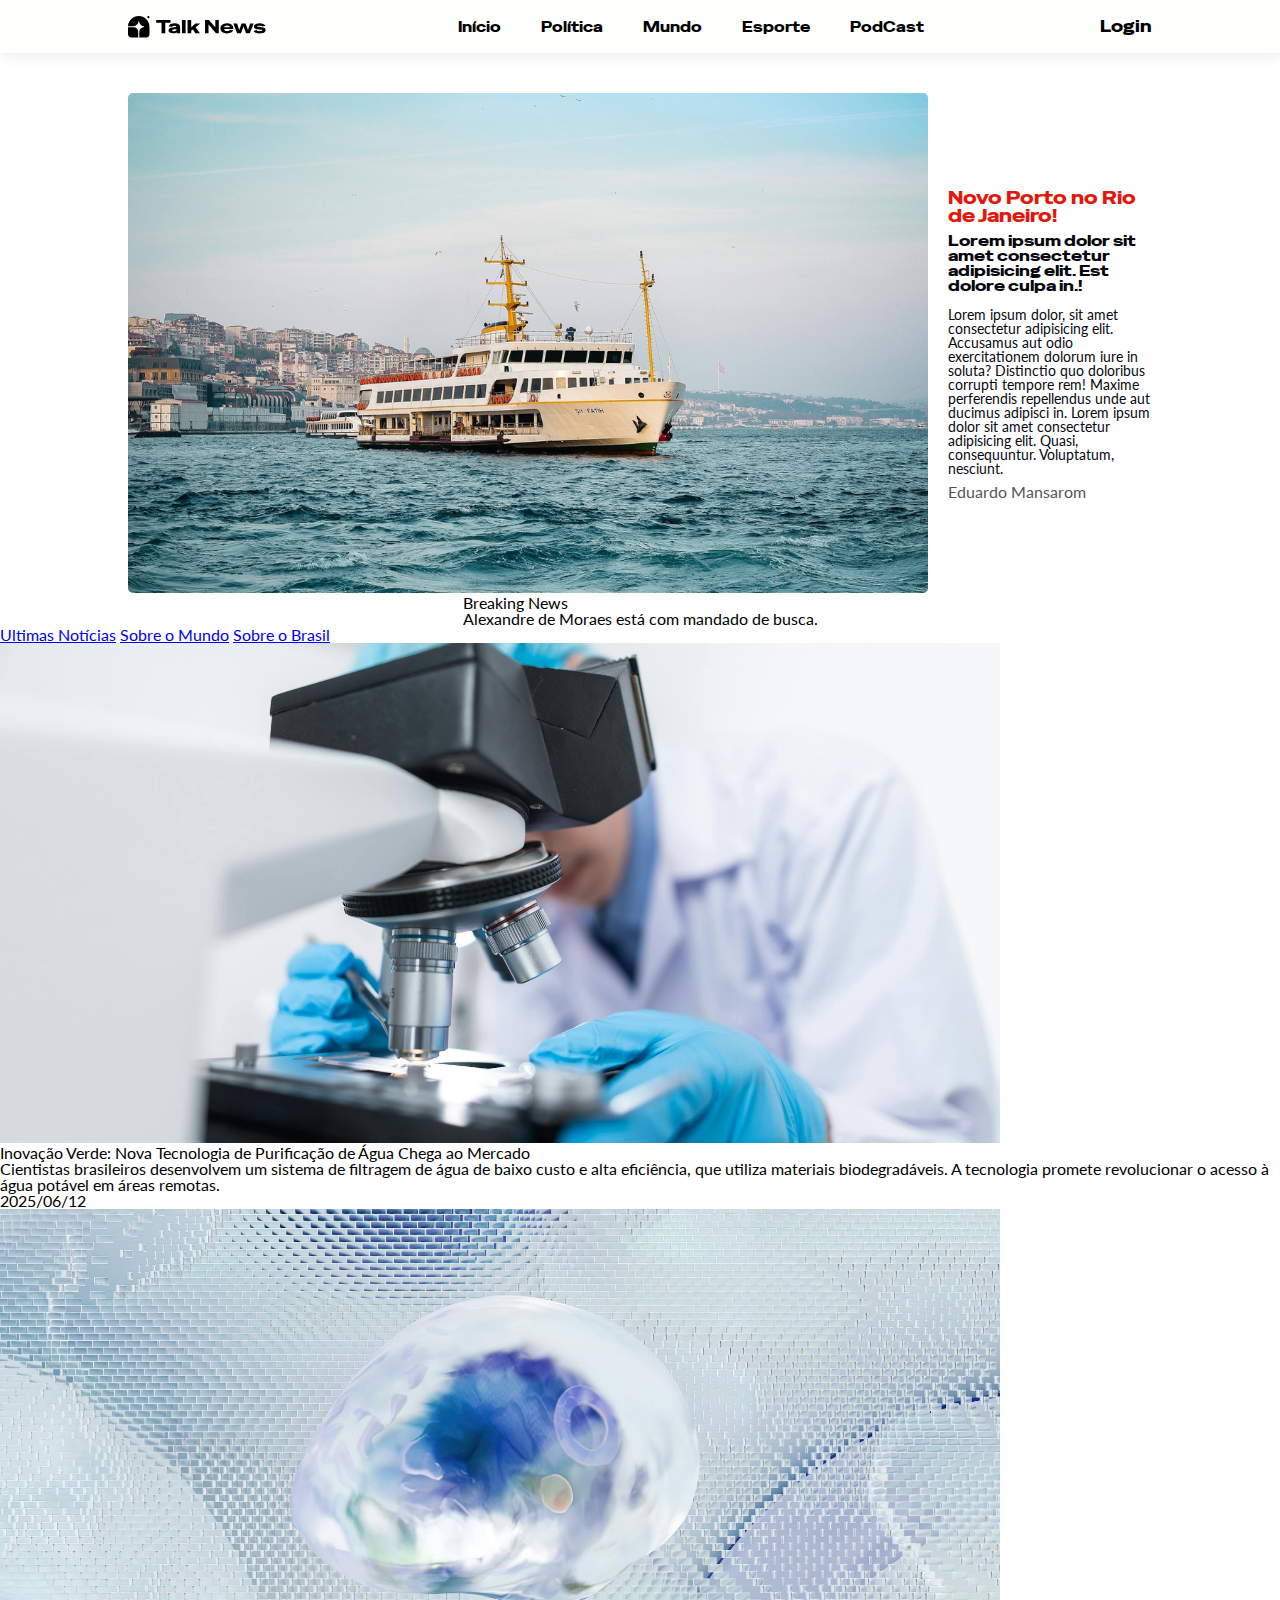
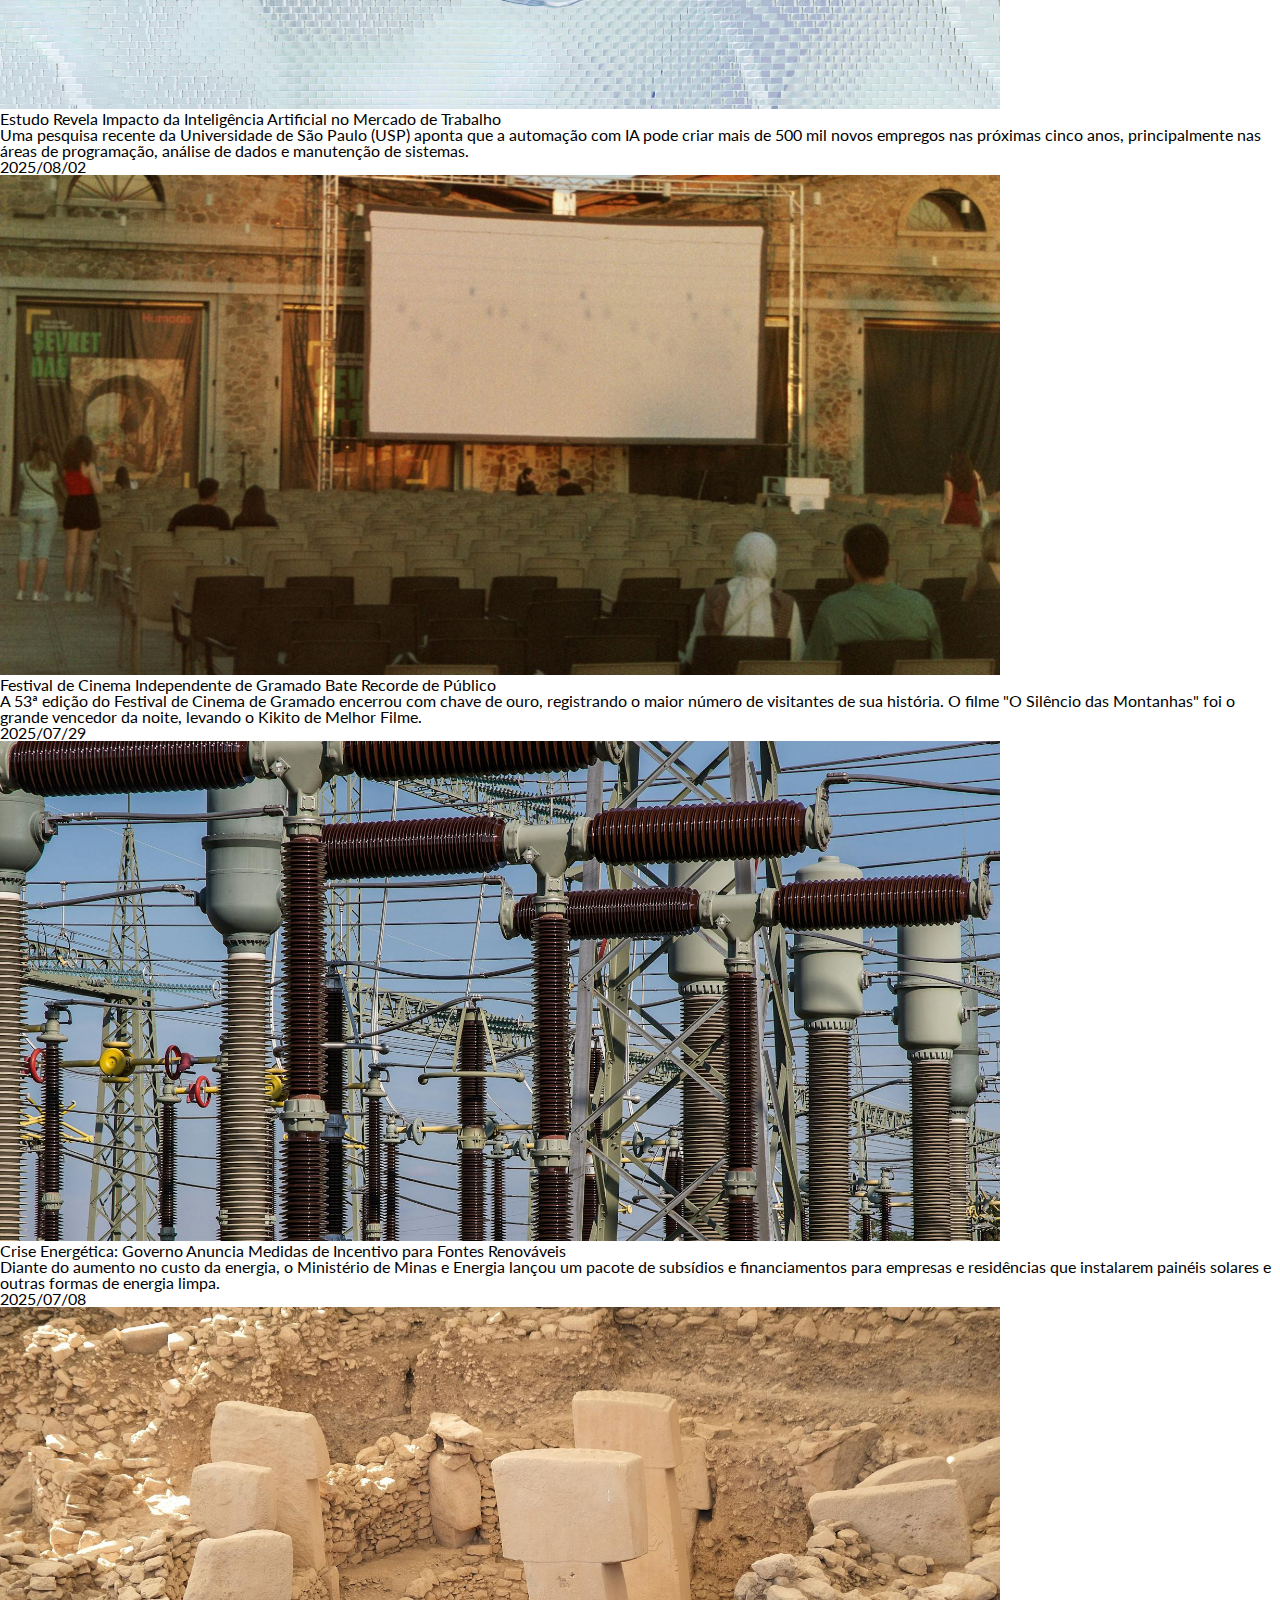
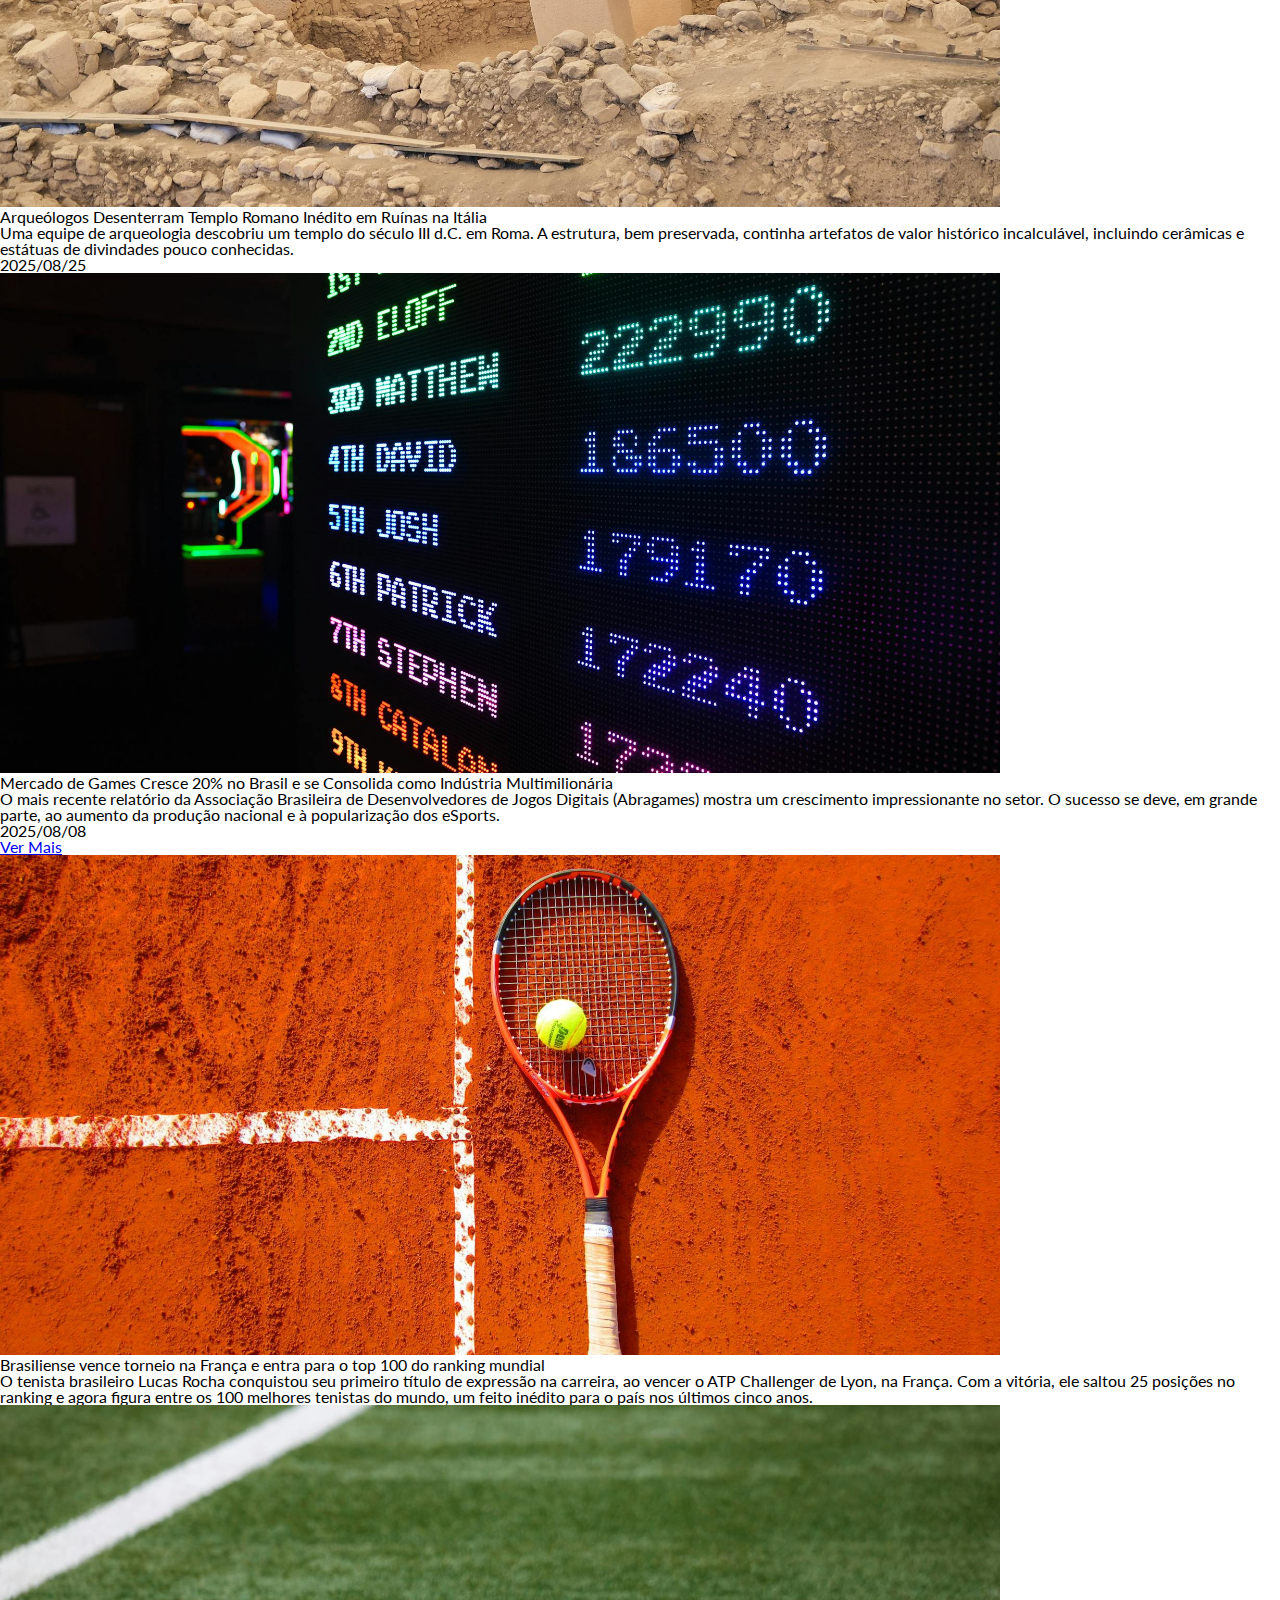
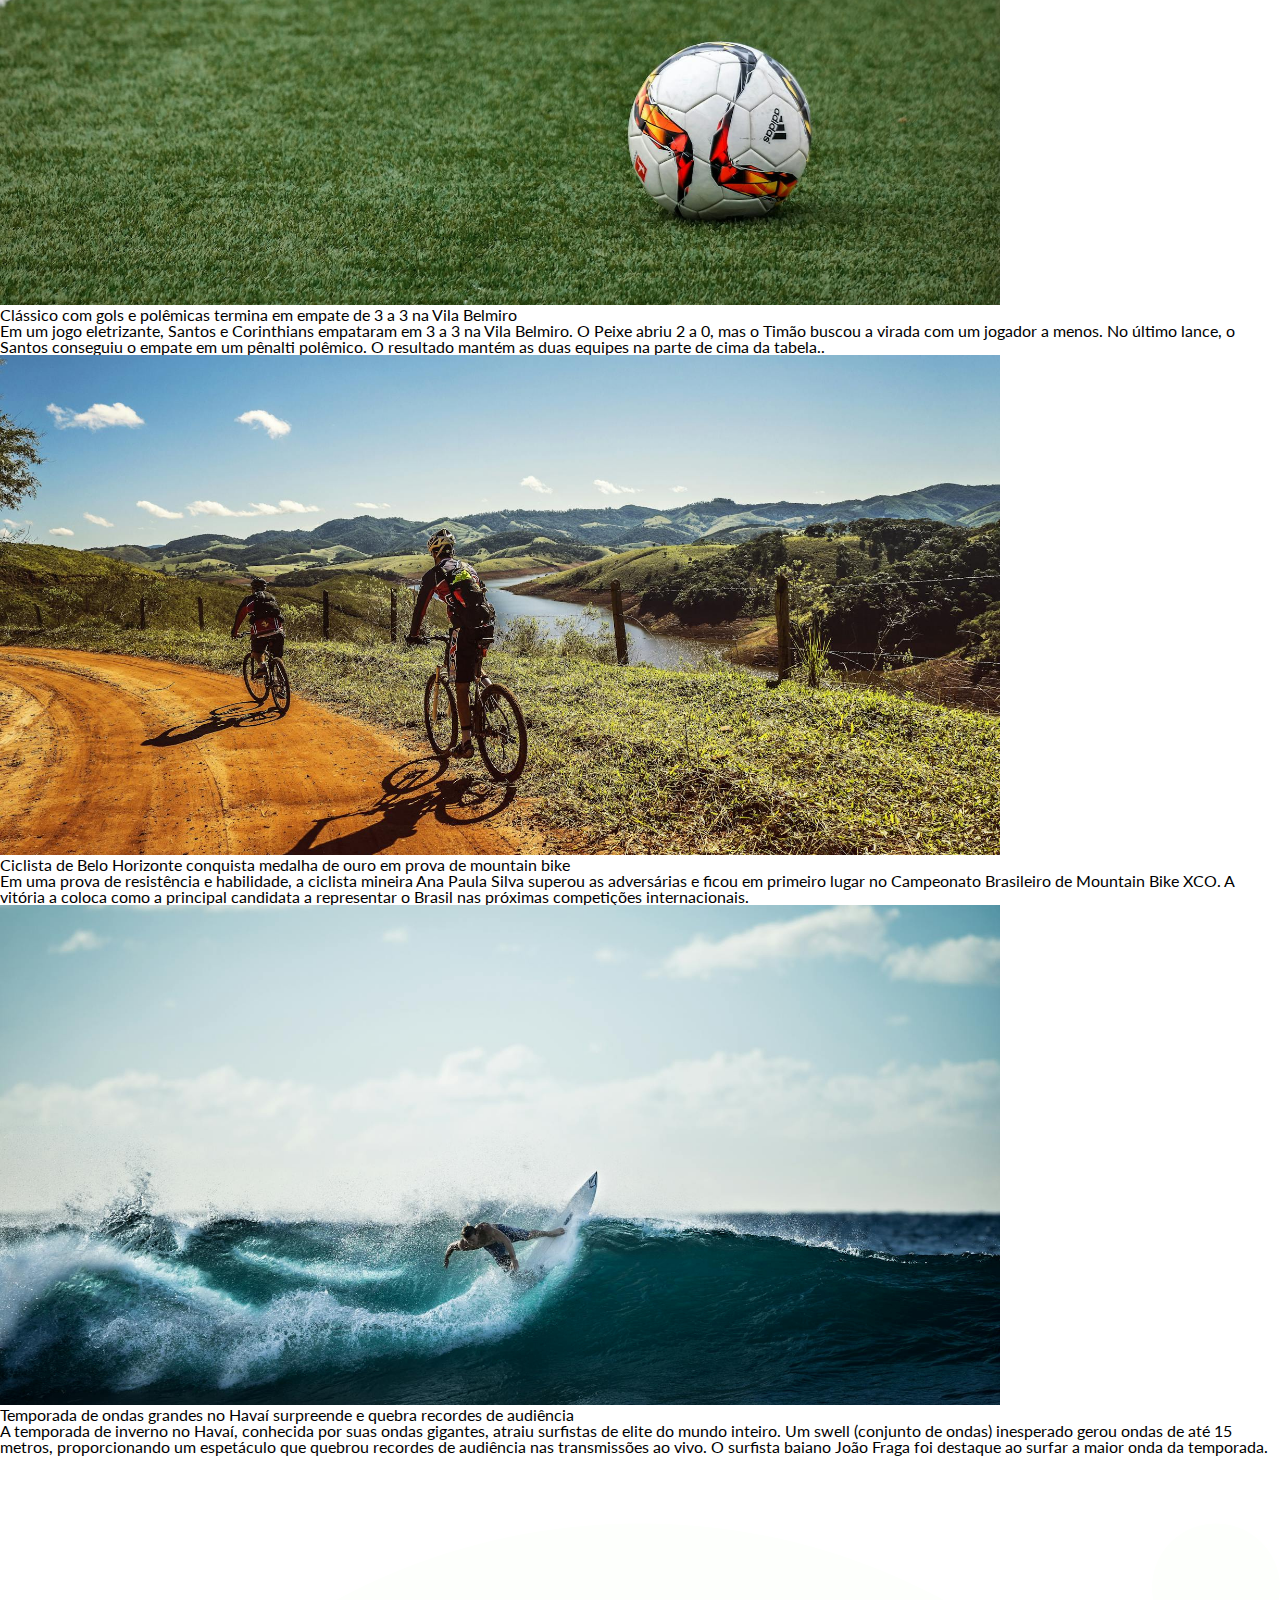
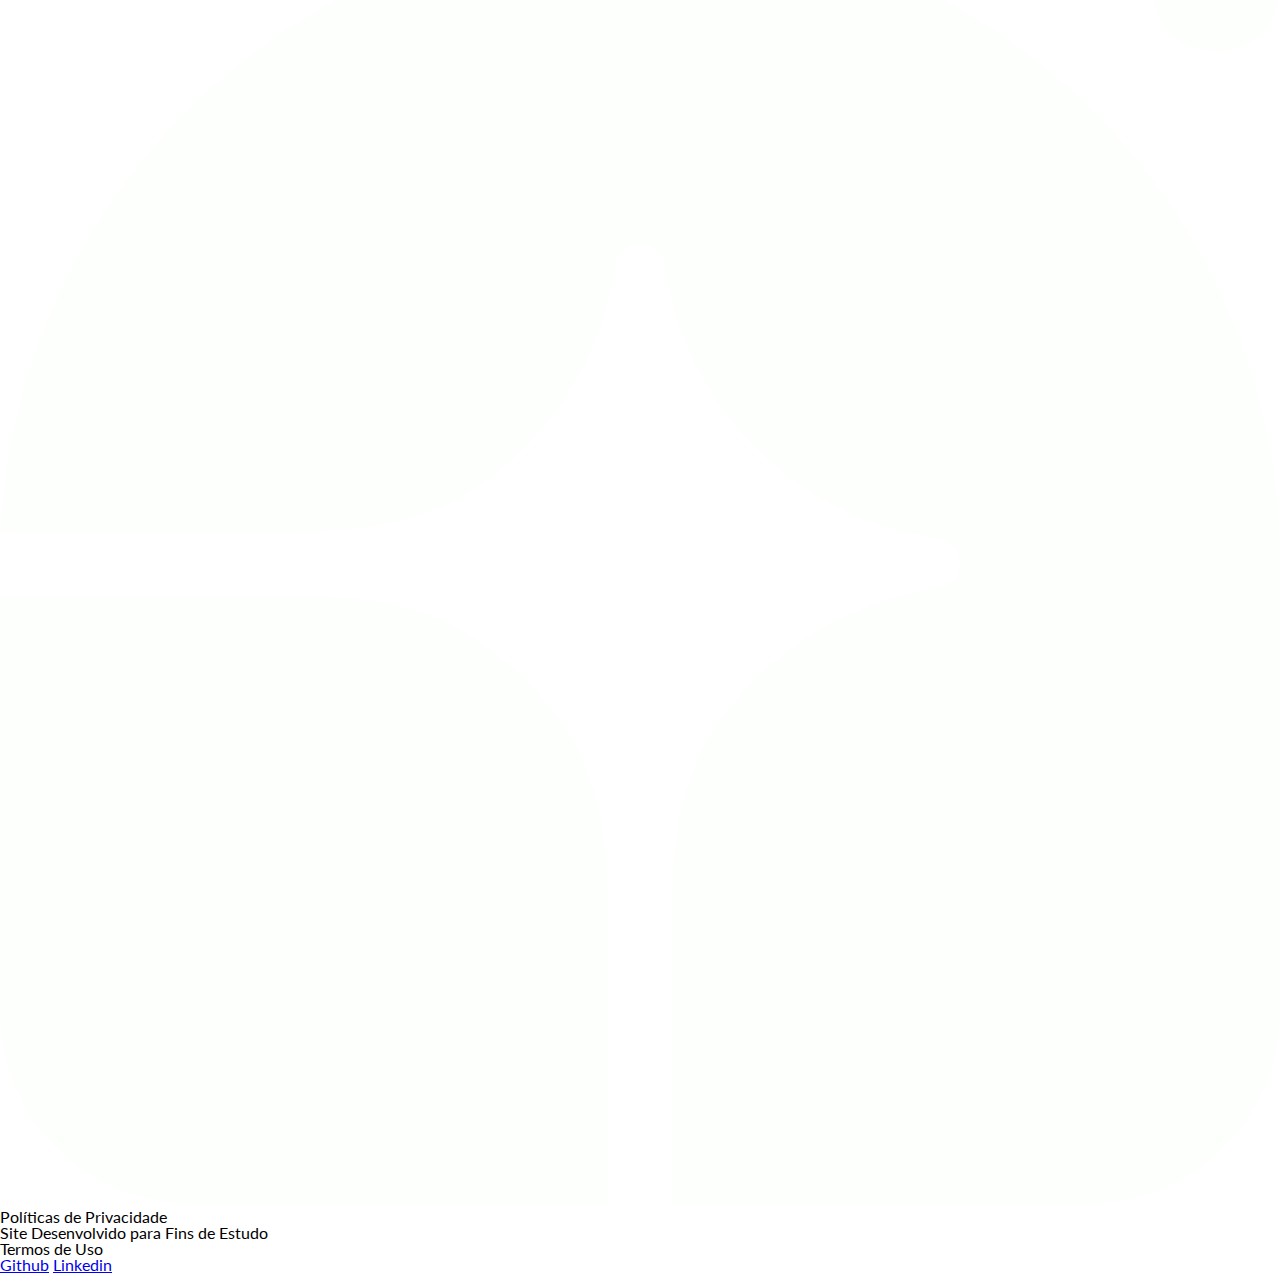
<file: index.html>
<!DOCTYPE html>
<html lang="pt-br">
<head>
    <meta charset="UTF-8">
    <meta name="viewport" content="width=device-width, initial-scale=1.0">
    <title>Talk News</title>

    <link rel="stylesheet" href="css/style.css">
    
</head>
<body>
    <div class="container">
        <header class="header">
            <div class="header-container-menu">
                <div class="logo">
                    <img src="image/talknews.svg" alt="" id="imagem-header">
                </div>

                <nav class="nav-menu">
                        <a href="#" class="menu">Início</a>
                        <a href="#" class="menu">Política</a>
                        <a href="#" class="menu">Mundo</a>
                        <a href="" class="menu">Esporte</a>
                        <a href="#" class="menu">PodCast</a>
                </nav>
                <div class="log-in">
                    <p class="btn-log-in">Login</p>
                </div>
            </div>
        </header>
        <main class="main">
            <div class="news-initial-container">
                <figure>
                        <img src="image/news/news-01.png" alt="" class="image-initial">
                </figure>
                <div class="news-description-initial-main">
                    <h1 class="title-initial">Novo Porto no Rio de Janeiro!</h1>
                    <h2 class="subtitle-initial">Lorem ipsum dolor sit amet consectetur adipisicing elit. Est dolore culpa in.!</h2>
                    
                    <p class="paragraph">Lorem ipsum dolor, sit amet consectetur adipisicing elit. Accusamus aut odio exercitationem dolorum iure in soluta? Distinctio quo doloribus corrupti tempore rem! Maxime perferendis repellendus unde aut ducimus adipisci in.  Lorem ipsum dolor sit amet consectetur adipisicing elit. Quasi, consequuntur. Voluptatum, nesciunt.</p>
                    
                    <p class="author">Eduardo Mansarom</p>
                </div>
            </div>
            <div class="featured-news">
                <p class="type-news">Breaking News</p>
                <p class="paragraph-featured-news">Alexandre de Moraes está com mandado de busca.</p>
            </div>

            <div class="news-middle-container">
                <nav class="menu-middle-news">
                    <a href="#" class="menu-middle">Ultimas Notícias</a>
                    <a href="#" class="menu-middle">Sobre o Mundo</a>
                    <a href="#" class="menu-middle">Sobre o Brasil</a>
                </nav>

                <div class="news-middle">
                    <section class="section-news">
                        <picture>
                            <img src="image/news/1.png" alt="" class="image-middle-news">
                        </picture>
                        <h2 class="subtitle-middle-news">Inovação Verde: Nova Tecnologia de Purificação de Água Chega ao Mercado</h2>

                        <p class="paragraph-middle-news">Cientistas brasileiros desenvolvem um sistema de filtragem de água de baixo custo e alta eficiência, que utiliza materiais biodegradáveis. A tecnologia promete revolucionar o acesso à água potável em áreas remotas.</p>
                        <data value="2025" class="data-news">2025/06/12</data>
                    </section>
                    <section class="section-news">
                        <picture>
                            <img src="image/news/2.png" alt="" class="image-middle-news">
                        </picture>
                        <h2 class="subtitle-middle-news">Estudo Revela Impacto da Inteligência Artificial no Mercado de Trabalho</h2>

                        <p class="paragraph-middle-news">Uma pesquisa recente da Universidade de São Paulo (USP) aponta que a automação com IA pode criar mais de 500 mil novos empregos nas próximas cinco anos, principalmente nas áreas de programação, análise de dados e manutenção de sistemas.</p>
                        <data value="2025" class="data-news">2025/08/02</data>
                    </section>
                     <section class="section-news">
                        <picture>
                            <img src="image/news/3.png" alt="" class="image-middle-news">
                        </picture>
                        <h2 class="subtitle-middle-news">Festival de Cinema Independente de Gramado Bate Recorde de Público</h2>

                        <p class="paragraph-middle-news">A 53ª edição do Festival de Cinema de Gramado encerrou com chave de ouro, registrando o maior número de visitantes de sua história. O filme "O Silêncio das Montanhas" foi o grande vencedor da noite, levando o Kikito de Melhor Filme.</p>

                        <data value="2025" class="data-news">2025/07/29</data>
                    </section>
                    <section class="section-news">
                        <picture>
                            <img src="image/news/4.png" alt="" class="image-middle-news">
                        </picture>
                        <h2 class="subtitle-middle-news">Crise Energética: Governo Anuncia Medidas de Incentivo para Fontes Renováveis</h2>

                        <p class="paragraph-middle-news">Diante do aumento no custo da energia, o Ministério de Minas e Energia lançou um pacote de subsídios e financiamentos para empresas e residências que instalarem painéis solares e outras formas de energia limpa.</p>
                        <data value="2025" class="data-news">2025/07/08</data>
                    </section>
                    <section class="section-news">
                        <picture>
                            <img src="image/news/5.png" alt="" class="image-middle-news">
                        </picture>
                        <h2 class="subtitle-middle-news">Arqueólogos Desenterram Templo Romano Inédito em Ruínas na Itália</h2>

                        <p class="paragraph-middle-news">Uma equipe de arqueologia descobriu um templo do século III d.C. em Roma. A estrutura, bem preservada, continha artefatos de valor histórico incalculável, incluindo cerâmicas e estátuas de divindades pouco conhecidas.</p>
                        <data value="2025" class="data-news">2025/08/25</data>
                    </section>
                    <section class="section-news">
                        <picture>
                            <img src="image/news/6.png" alt="" class="image-middle-news">
                        </picture>
                        <h2 class="subtitle-middle-news">Mercado de Games Cresce 20% no Brasil e se Consolida como Indústria Multimilionária</h2>

                        <p class="paragraph-middle-news">O mais recente relatório da Associação Brasileira de Desenvolvedores de Jogos Digitais (Abragames) mostra um crescimento impressionante no setor. O sucesso se deve, em grande parte, ao aumento da produção nacional e à popularização dos eSports.</p>
                        <data value="2025" class="data-news">2025/08/08</data>
                    </section>
                    
                    <section class="view-more">
                        <a href="#" class="anchor-viewmore">Ver Mais</a>
                    </section>
                </div>
            </div>
                
                <div class="overview-news">
                    <section class="section-news-overview">
                        <picture>
                            <img src="image/news/8.png" alt="" class="image-news-overview">
                        </picture>
                        <div class="description-news-overview">
                            <h2 class="subtitle-news-overview">Brasiliense vence torneio na França e entra para o top 100 do ranking mundial</h2>
    
                            <p class="paragraph-news-overview">O tenista brasileiro Lucas Rocha conquistou seu primeiro título de expressão na carreira, ao vencer o ATP Challenger de Lyon, na França. Com a vitória, ele saltou 25 posições no ranking e agora figura entre os 100 melhores tenistas do mundo, um feito inédito para o país nos últimos cinco anos.</p>
                        </div>
                    </section>

                     <section class="section-news-overview">
                        <picture>
                            <img src="image/news/9.png" alt="" class="image-news-overview">
                        </picture>
                        <div class="description-news-overview">
                            <h2 class="subtitle-news-overview">Clássico com gols e polêmicas termina em empate de 3 a 3 na Vila Belmiro</h2>
    
                            <p class="paragraph-news-overview"> Em um jogo eletrizante, Santos e Corinthians empataram em 3 a 3 na Vila Belmiro. O Peixe abriu 2 a 0, mas o Timão buscou a virada com um jogador a menos. No último lance, o Santos conseguiu o empate em um pênalti polêmico. O resultado mantém as duas equipes na parte de cima da tabela..</p>
                        </div>
                    </section>
                     <section class="section-news-overview">
                        <picture>
                            <img src="image/news/10.png" alt="" class="image-news-overview">
                        </picture>
                        <div class="description-news-overview">
                            <h2 class="subtitle-news-overview">Ciclista de Belo Horizonte conquista medalha de ouro em prova de mountain bike</h2>
    
                            <p class="paragraph-news-overview">Em uma prova de resistência e habilidade, a ciclista mineira Ana Paula Silva superou as adversárias e ficou em primeiro lugar no Campeonato Brasileiro de Mountain Bike XCO. A vitória a coloca como a principal candidata a representar o Brasil nas próximas competições internacionais.</p>
                        </div>
                    </section>
                     <section class="section-news-overview">
                        <picture>
                            <img src="image/news/11.png" alt="" class="image-news-overview">
                        </picture>
                        <div class="description-news-overview">
                            <h2 class="subtitle-news-overview">Temporada de ondas grandes no Havaí surpreende e quebra recordes de audiência</h2>
    
                            <p class="paragraph-news-overview">A temporada de inverno no Havaí, conhecida por suas ondas gigantes, atraiu surfistas de elite do mundo inteiro. Um swell (conjunto de ondas) inesperado gerou ondas de até 15 metros, proporcionando um espetáculo que quebrou recordes de audiência nas transmissões ao vivo. O surfista baiano João Fraga foi destaque ao surfar a maior onda da temporada.</p>
                        </div>
                    </section>
                </div>
        </main>
        <footer class="footer">
            <picture>
                <img src="image/logo-talknews-white.svg" alt="" class="logo-white">
            </picture>
            <div class="policies">
                <p class="policies-paragraph">Políticas de Privacidade</p>
                <p class="policies-paragraph">Site Desenvolvido para Fins de Estudo</p>
                <p class="policies-paragraph">Termos de Uso</p>

            </div>
            <div class="contact">
                <a href="https://github.com/Isaac-Loiola" target="_blank" class="contact-paragraph">Github</a>
                <a href="https://www.linkedin.com/in/isaac-loiola-152b07331" target="_blank" class="contact-paragraph">Linkedin</a>
            </div>
        </footer>
    </div>
</body>
</html>
</file>
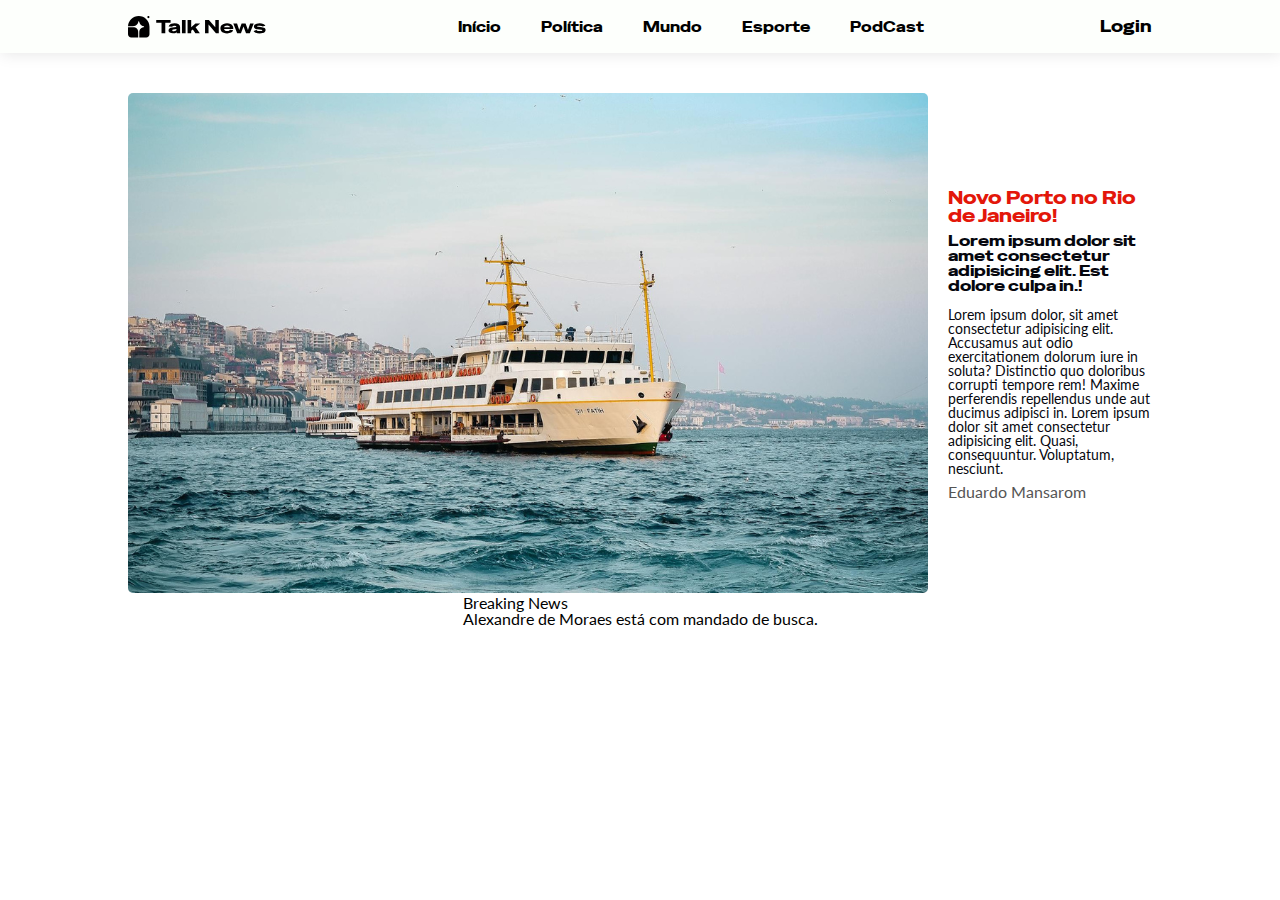
<file: home.html>
<!DOCTYPE html>
<html lang="pt-br">
<head>
    <meta charset="UTF-8">
    <meta name="viewport" content="width=device-width, initial-scale=1.0">
    <title>Talk News</title>
    <link rel="stylesheet" href="/css/style.css">
</head>
<body>
    <div class="container">
        <header class="header">
            <div class="header-container-menu">
                <div class="logo">
                    <img src="/image/talknews.svg" alt="" id="imagem-header">
                </div>

                <nav class="nav-menu">
                        <a href="#" class="menu">Início</a>
                        <a href="#" class="menu">Política</a>
                        <a href="#" class="menu">Mundo</a>
                        <a href="" class="menu">Esporte</a>
                        <a href="#" class="menu">PodCast</a>
                </nav>
                <div class="log-in">
                    <p class="btn-log-in">Login</p>
                </div>
            </div>
        </header>
        <main class="main">
            <div class="news-initial-container">
                <figure>
                        <img src="/image/news/news-01.png" alt="" class="image-initial">
                </figure>
                <div class="news-description-initial-main">
                    <h1 class="title-initial">Novo Porto no Rio de Janeiro!</h1>
                    <h2 class="subtitle-initial">Lorem ipsum dolor sit amet consectetur adipisicing elit. Est dolore culpa in.!</h2>
                    
                    <p class="paragraph">Lorem ipsum dolor, sit amet consectetur adipisicing elit. Accusamus aut odio exercitationem dolorum iure in soluta? Distinctio quo doloribus corrupti tempore rem! Maxime perferendis repellendus unde aut ducimus adipisci in.  Lorem ipsum dolor sit amet consectetur adipisicing elit. Quasi, consequuntur. Voluptatum, nesciunt.</p>
                    
                    <p class="author">Eduardo Mansarom</p>
                </div>
            </div>
            <div class="featured-news">
                <p class="type-news">Breaking News</p>
                <p>Alexandre de Moraes está com mandado de busca.</p>
            </div>
        </main>
        <footer class="footer">

        </footer>
    </div>
</body>
</html>
</file>
<file: css/style.css>
@import url(reset.css);
@import url('https://fonts.googleapis.com/css2?family=Lato:ital,wght@0,100;0,300;0,400;0,700;0,900;1,100;1,300;1,400;1,700;1,900&family=Special+Gothic+Expanded+One&display=swap');

body{
    font-family: 'lato';
}

.container{
    min-width: 1vh;
    display: flex;
    flex-direction: column;
    padding: 0;
}

.header{
    width: 100%;
    display: flex;
    background-color: #FDFFFC;
    justify-content: center;
    box-shadow: 1px 1px 15px rgba(0, 0, 0, 0.1);
}

.header-container-menu{
    padding: 15px 0;
    width: 80%;
    display: flex;
    flex-direction: row;
    justify-content: space-between;
    align-items: center;
}

.logo{
    width: 15%;
    display: flex;
    align-items: center;
}
#imagem-header{
    width: 90%;

}

.nav-menu{
    display: flex;
    flex-direction: row ;
    align-items: center;
    justify-content: center;
    gap: 40px;
}

.menu{
    text-decoration: none;
    text-transform: none;
    font-weight: 500;
    font-size: 14px;
    font-family: 'Special Gothic Expanded One';
    color: #000;
    transition: transform 0.3s ease;
}

.menu:hover{
    transform: scale(1.05);
}

.btn-log-in{
    font-family: 'Special Gothic Expanded One';
    color: #000;
    transition: transform 0.3s ease;
}

.btn-log-in:hover{
    transform: scale(1.05);
}

.main{
    margin: 0;
    padding: 40px 0;
    display: flex;
    flex-direction: column;
    align-items: center;
}

.news-initial-container{
    width: 80%;
    display: flex;
    gap: 20px;
    align-items: center;
}

.image-initial{
    border-radius: 5px;
}

.news-description-initial-main{
    display: flex;
    flex-direction: column;
}

.title-initial{
    font-family: 'Special Gothic Expanded One';
    color: #E3170A;
    font-size: 18px;
    margin-bottom: 8px;
}

.subtitle-initial{
    font-family: 'Special Gothic Expanded One';
    color: #06070E;
    font-size: 15px;
    margin-bottom: 15px;
}


.paragraph{
    font-size: 14px;
    color: #06070E;
    margin-bottom: 8px;
}

.element-divisor{
    width: 2px;
    padding: 1px;
    background-color: #E3170A;
}

.author{
    color: #555555;
}
</file>
